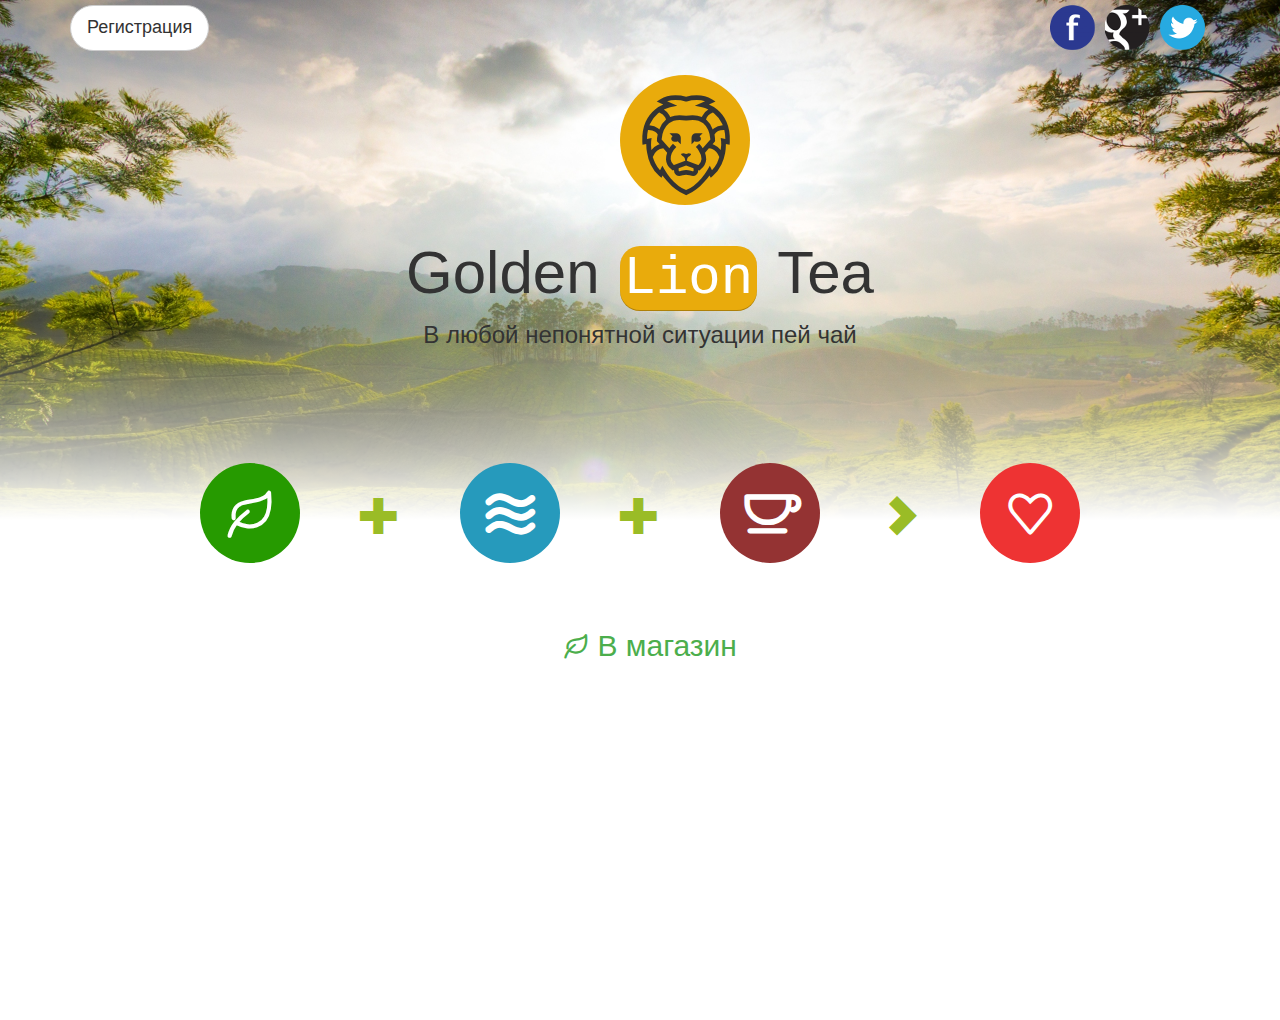
<file: index.html>
<!DOCTYPE html>
<html>
<head>
    <meta http-equiv="Content-Type" content="text/html; charset=utf-8">
    <title>Tea Joy</title>
    <link rel="stylesheet" type="text/css" href="/assets/bootstrap/css/bootstrap.min.css">
    <link rel="stylesheet" type="text/css" href="/assets/flaticon/flaticon.css">
    <link rel="stylesheet" type="text/css" href="/assets/homepage.css">
</head>
<body>

<div id="divider">
    <div class="smooth"></div>
    <div class="item"></div>
</div>

<div id="pane" class="container">
    <div class="row">
        <div class="col-lg-4" >
            <div id="reg">

                <a class="btn btn-lg btn-default" href="/reg.php">Регистрация</a>

                <!--<a href="/"><img src="/assets/img/logo.jpg"></a>-->
            </div>
        </div>

        <div class="col-lg-4" >
            <div id="logo">
                <span class="flaticon flaticon-lion5"></span>
                <!--<a href="/"><img src="/assets/img/logo.jpg"></a>-->
            </div>
        </div>

        <div class="col-lg-4">
            <div id="socials">
                <a class="item fb" target="_blank" href="http://facebook.com"></a>
                <a class="item gg" target="_blank" href="http://google.com"></a>
                <a class="item tw" target="_blank" href="http://twitter.com"></a>
            </div>
        </div>
    </div>

    <div class="row">
        <div class="col-lg-12">
            <h1 id="title" class="text-center">Golden<kbd id="lion">Lion</kbd>Tea</h1>

            <div id="slogan" class="text-center">В любой непонятной ситуации пей чай</div>

        </div>
    </div>

    <div id="equation" class="row">
        <div class="item item-leaf text-center">
            <div class="inner">
                <span class="flaticon flaticon-leaf37"></span>
            </div>
        </div>
        <div class="item text-center">
            <span class="sign glyphicon glyphicon-plus"></span>
        </div>
        <div class="item text-center">
            <div class="inner">
                <span class="flaticon flaticon-sea1"></span>
            </div>
        </div>
        <div class="item text-center">
            <span class="sign glyphicon glyphicon-plus"></span>
        </div>
        <div class="item item-cup text-center">
            <div class="inner">
                <span class="flaticon flaticon-tea19"></span>
            </div>
        </div>
        <div class="item text-center">
            <span class="sign glyphicon glyphicon-chevron-right"></span>
        </div>
        <div class="item item-heart text-center">
            <div class="inner">
                <span class="flaticon flaticon-like51"></span>
            </div>
        </div>
    </div>

    <div id="enter" class="row">
        <div class="col-lg-12 text-center">
                <span class="flaticon flaticon-leaf37">
                    <a href="/magaz.php">В магазин</a>
                </span>
        </div>
    </div>
</div>

</body>
</html>
</file>
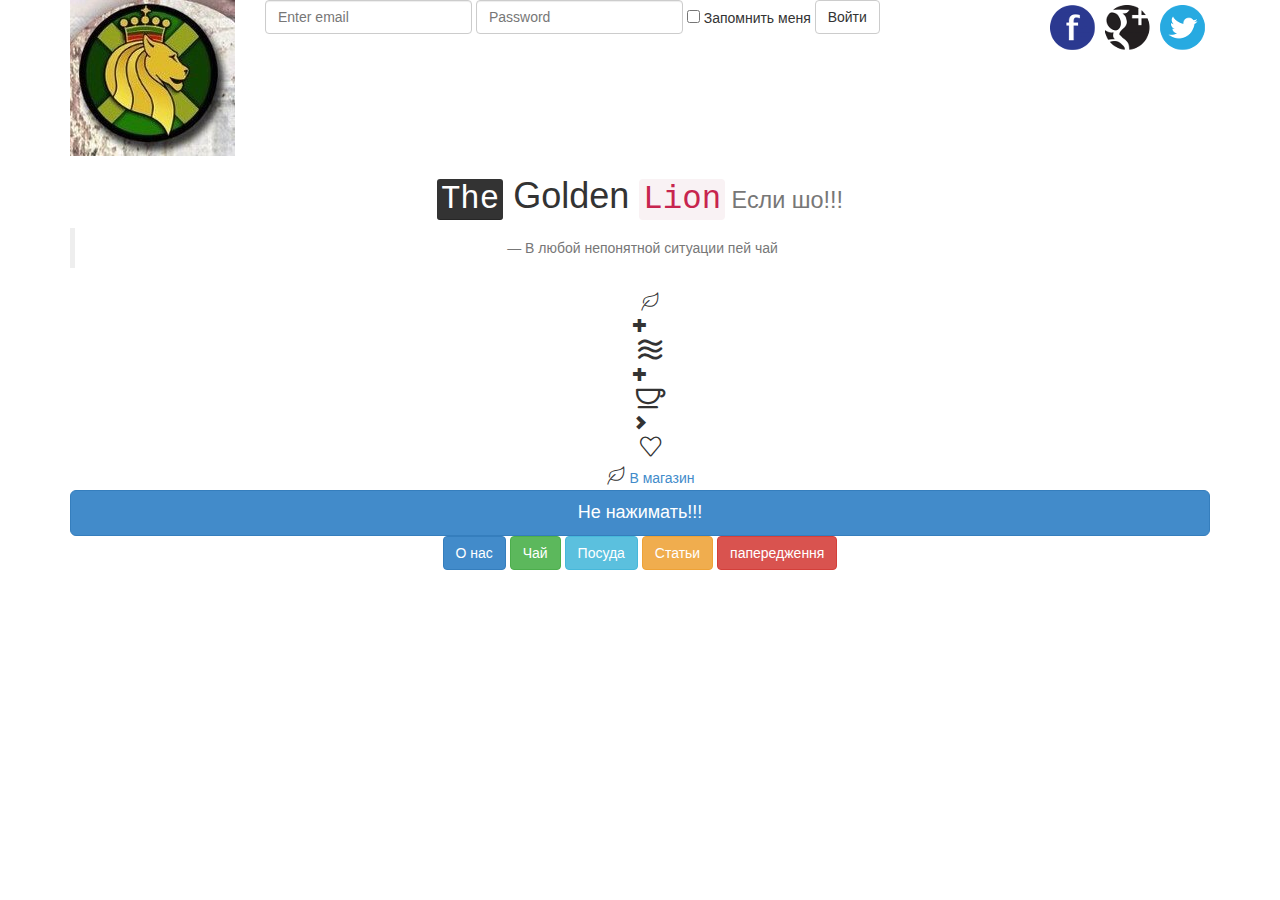
<file: 111.html>
<!DOCTYPE html>
<html>
<head>
    <meta http-equiv="Content-Type" content="text/html; charset=utf-8">
    <title>Tea Joy</title>
    <link rel="stylesheet" type="text/css" href="/assets/bootstrap/css/bootstrap.min.css">
    <link rel="stylesheet" type="text/css" href="/assets/flaticon/flaticon.css">
    <link rel="stylesheet" type="text/css" href="/assets/theme.css">
</head>
<body>

<div class="container">

    <div class="row">

        <div class="col-lg-2">
            <div id="logo">
                <a href="/"><img src="/assets/img/logo.jpg"></a>
            </div>
        </div>

        <div class="col-lg-8">
            <div id="mail">
                <form class="form-inline" role="form">
                    <div class="form-group">
                        <label class="sr-only" for="exampleInputEmail2">Email</label>
                        <input type="email" class="form-control" id="exampleInputEmail2" placeholder="Enter email">
                    </div>
                    <div class="form-group">
                        <label class="sr-only" for="exampleInputPassword2">Пароль</label>
                        <input type="password" class="form-control" id="exampleInputPassword2" placeholder="Password">
                    </div>
                    <div class="checkbox">
                        <label>
                            <input type="checkbox"> Запомнить меня
                        </label>
                    </div>
                    <button type="submit" class="btn btn-default">Войти</button>
                </form>
            </div>
        </div>
        <div class="col-lg-2">
            <div id="socials">
                <a class="item fb" target="_blank" href="http://facebook.com"></a>
                <a class="item gg" target="_blank" href="http://google.com"></a>
                <a class="item tw" target="_blank" href="http://twitter.com"></a>
            </div>
        </div>
    </div>

    <div class="row">
        <div class="col-lg-12">
            <h1 id="title" class="text-center"><kbd>The</kbd> Golden <code>Lion</code><small> Если шо!!!</small></h1>
            <blockquote>
                <div id="slogan" class="text-center"><footer>В любой непонятной ситуации пей чай</footer></div>
            </blockquote>
        </div>
    </div>

    <div id="equation" class="row">
        <div class="item item-leaf text-center">
            <div class="inner">
                <span class="flaticon flaticon-leaf37"></span>
            </div>
        </div>
        <div class="item text-center">
            <span class="sign glyphicon glyphicon-plus"></span>
        </div>
        <div class="item text-center">
            <div class="inner">
                <span class="flaticon flaticon-sea1"></span>
            </div>
        </div>
        <div class="item text-center">
            <span class="sign glyphicon glyphicon-plus"></span>
        </div>
        <div class="item item-cup text-center">
            <div class="inner">
                <span class="flaticon flaticon-tea19"></span>
            </div>
        </div>
        <div class="item text-center">
            <span class="sign glyphicon glyphicon-chevron-right"></span>
        </div>
        <div class="item item-heart text-center">
            <div class="inner">
                <span class="flaticon flaticon-like51"></span>
            </div>
        </div>
    </div>

    <div id="enter" class="row">
        <div class="col-lg-12 text-center">
                <span class="flaticon flaticon-leaf37">
                <a href="/size">В магазин</a>
        </div>
    </div>
    <div id="nunu" class="row">
        <div class="col-lg-12 text-center">
            <a href="/assets/index3"><button type="button" class="btn btn-primary btn-lg btn-block">Не нажимать!!!</button></a>

        </div>




        <div id="baton" class="row">
            <div class="col-lg-12 text-center">

                <!-- Provides extra visual weight and identifies the primary action in a set of buttons -->
                <button type="button" class="btn btn-primary">О нас</button>

                <!-- Indicates a successful or positive action -->
                <button type="button" class="btn btn-success">Чай</button>

                <!-- Contextual button for informational alert messages -->
                <button type="button" class="btn btn-info">Посуда</button>

                <!-- Indicates caution should be taken with this action -->
                <button type="button" class="btn btn-warning">Статьи</button>

                <!-- Indicates a dangerous or potentially negative action -->
                <button type="button" class="btn btn-danger">папередження</button>

            </div>

        </div>
    </div>

</body>
</html>
</file>
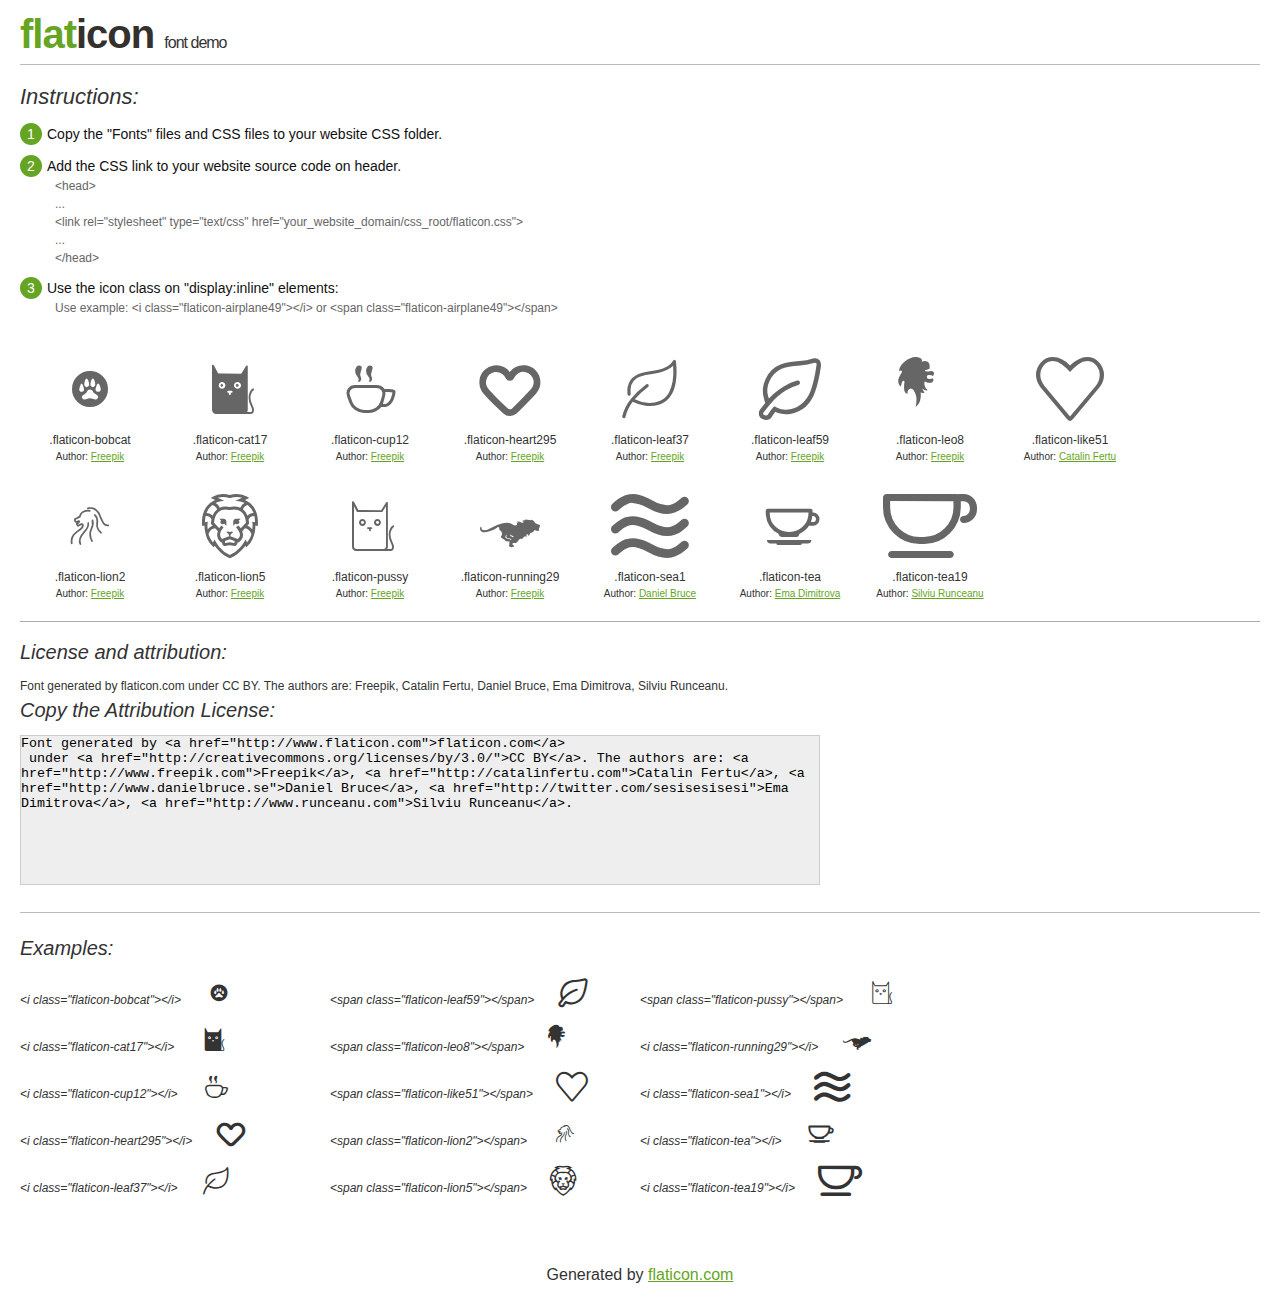
<file: assets/flaticon/flaticon.html>
<!DOCTYPE html>
<html>

<head>
    <title>Flaticon WebFont</title>
    <link rel="stylesheet" type="text/css" href="flaticon.css">
    <meta charset="UTF-8">
    <style>
    body {
        font-family: sans-serif;
        line-height: 1.5;
        font-size: 16px;
        padding: 20px;
        color:#333;
    }
    * {
        -moz-box-sizing: border-box;
        -webkit-box-sizing: border-box;
        box-sizing: border-box;
        margin: 0;
        padding: 0;
    }
    [class^="flaticon-"]:before, [class*=" flaticon-"]:before, [class^="flaticon-"]:after, [class*=" flaticon-"]:after {
        font-family: Flaticon;
        font-size: 30px;
        font-style: normal;
        margin-left: 20px;
        color: #333;
    }
    .image p {
		font-size: 12px;
		margin: 0px;
		clear: none;
		width: 300px;
		line-height: 40px;
	}
    .text {
        float: left;
        font-size:14px;
        margin-top: 15px;
    }
    .text ul {
        margin-left:0px;
        color:#111;
        margin-bottom:20px;
    }
    .text .ex {
        font-size:12px;
        color:#666;
        margin-left:35px;
        display:block;
    }
    .text ul li {
        margin-top:10px;
        list-style:none;
    }
    .num {
        background:#66A523;
        color:#fff;
        border-radius:20px;
        padding:1px;
        display:inline-block;
        width:22px;
        height:22px;
        text-align:center;
        margin-right: 5px;
    }
    .text ul strong {
        font-weight:normal;
        color:#000;
    }
    .image {
        width: 280px;
        float: left;
        margin-bottom: 15px;
        margin-right: 30px;
    }
    #glyphs {
        clear: both;
    }
    .image p:nth-child(even) i {
        clear: none;
    }
    .glyph {
        display: inline-block;
        width: 120px;
        margin: 10px;
        text-align: center;
        vertical-align: top;
        background: #FFF;
    }
    .glyph .glyph-icon {
        padding: 10px;
        display: block;
        font-family:"Flaticon";
        font-size: 64px;
        line-height: 1;
    }
    .glyph .glyph-icon:before {
        font-size: 64px;
        color: #666;
        margin-left: 0;
    }
    .class-name {
        font-size: 12px;
    }
    .author-name {
		font-size: 10px;
	}
	a{
		color: #66A523;
	}
    .instructions {
        font-style:italic;
        font-size:22px;
        margin-bottom:10px;
    }
    .iconsuse {
        font-size:22px;
        font-style:italic;
        padding-top:20px;
        margin-top:20px;
        border-top:1px solid #bbb;
    }
    .usetitle {
        margin-bottom: 10px;
        font-size: 20px;
        font-style: italic;
    }
    .class-name:last-child {
        font-size: 10px;
        color:#888;
    }
    .class-name:last-child a {
        font-size: 10px;
        color:#555;
    }
    .class-name:last-child a:hover {
        color:#66A523;
    }
    .glyph > input {
        display: block;
        width: 100px;
        margin: 5px auto;
        text-align: center;
        font-size: 12px;
        cursor: text;
    }
    .glyph > input.icon-input {
        font-family:"Flaticon";
        font-size: 16px;
        margin-bottom: 10px;
    }
    h1.logo {
        font-size: 40px;
        letter-spacing: -1px;
        margin-top: -16px;
        text-transform: lowercase;
        border-bottom:1px solid #bbb;
    }
    h1.logo strong {
        font-size: 16px;
        font-family:sans-serif;
        font-weight:normal;
        color:#333;
    }
    h1.logo a {
        color:#34302d;
        text-decoration: none;
    }
    h1.logo a span {
        color:#66A523;
    }
    #footer {
        padding-top:40px;
        clear:both;
        text-align:center;
    }
    #footer a {
        color:#66A523;
    }
    textarea {
		margin: 0px;
		width: 800px;
		height: 150px;
		border: 1px solid #CCC;
		resize: none;
		background: #EEE;
    }
    .author-link, .attrDiv a{
    	font-size: 12px;
    	color: #333;
    	text-decoration: none;
    }
    .external {
    	display: block;
    }
    .attrDiv {
		font-size: 12px;
	}
    .attribution {
        border-top: 1px solid #AAA;
        margin: 10px 0;
        padding-top: 15px;
    }
    </style>
</head>

<body>
    <header>
        <h1 class="logo">
            <a href="http://www.flaticon.com">
                <span>FLAT</span>ICON</a>
            <strong>Font Demo</strong>
        </h1>
    </header>

    <section class="demo">
        <div class="text">

            <div class="instructions">Instructions:</div>

            <ul>
                <li>
                    <p>
                        <span class="num">1</span>Copy the "Fonts" files and CSS files to your website CSS folder.
                </li>
                <li>
                    <p>
                        <span class="num">2</span>Add the CSS link to your website source code on header.
                        <br />
                        <span class="ex">&lt;head&gt;
                            <br/>...
                            <br/>&lt;link rel="stylesheet" type="text/css" href="your_website_domain/css_root/flaticon.css"&gt;
                            <br/>...
                            <br/>&lt;/head&gt;</span>
                </li>

                <li>
                    <p>
                        <span class="num">3</span>Use the icon class on "display:inline" elements:
                        <br />
                        <span class="ex">Use example: &lt;i class=&quot;flaticon-airplane49&quot;&gt;&lt;/i&gt; or &lt;span class=&quot;flaticon-airplane49&quot;&gt;&lt;/span&gt;</span>
                </li>
            </ul>
        </div>

    </section>

    <section id="glyphs"><div class="glyph">
		<div class="glyph-icon flaticon-bobcat"></div>
		<div class="class-name">.flaticon-bobcat</div><div class="author-name">Author: <a href="http://www.flaticon.com/free-icon/bobcat-footprint_22717">Freepik</a></div></div><div class="glyph">
		<div class="glyph-icon flaticon-cat17"></div>
		<div class="class-name">.flaticon-cat17</div><div class="author-name">Author: <a href="http://www.flaticon.com/free-icon/cat-in-black-silhouette_29670">Freepik</a></div></div><div class="glyph">
		<div class="glyph-icon flaticon-cup12"></div>
		<div class="class-name">.flaticon-cup12</div><div class="author-name">Author: <a href="http://www.flaticon.com/free-icon/cup-of-hot-coffee-or-tea_14454">Freepik</a></div></div><div class="glyph">
		<div class="glyph-icon flaticon-heart295"></div>
		<div class="class-name">.flaticon-heart295</div><div class="author-name">Author: <a href="http://www.flaticon.com/free-icon/heart-outline_61406">Freepik</a></div></div><div class="glyph">
		<div class="glyph-icon flaticon-leaf37"></div>
		<div class="class-name">.flaticon-leaf37</div><div class="author-name">Author: <a href="http://www.flaticon.com/free-icon/leaf-hand-drawn-shape_35624">Freepik</a></div></div><div class="glyph">
		<div class="glyph-icon flaticon-leaf59"></div>
		<div class="class-name">.flaticon-leaf59</div><div class="author-name">Author: <a href="http://www.flaticon.com/free-icon/leaf-outlined-natural-shape_58339">Freepik</a></div></div><div class="glyph">
		<div class="glyph-icon flaticon-leo8"></div>
		<div class="class-name">.flaticon-leo8</div><div class="author-name">Author: <a href="http://www.flaticon.com/free-icon/leo-zodiac-sign-symbol_47413">Freepik</a></div></div><div class="glyph">
		<div class="glyph-icon flaticon-like51"></div>
		<div class="class-name">.flaticon-like51</div><div class="author-name">Author: <a href="http://www.flaticon.com/free-icon/like-heart-outline-symbol_54966">Catalin Fertu</a></div></div><div class="glyph">
		<div class="glyph-icon flaticon-lion2"></div>
		<div class="class-name">.flaticon-lion2</div><div class="author-name">Author: <a href="http://www.flaticon.com/free-icon/lion-head-side-view-outline_26468">Freepik</a></div></div><div class="glyph">
		<div class="glyph-icon flaticon-lion5"></div>
		<div class="class-name">.flaticon-lion5</div><div class="author-name">Author: <a href="http://www.flaticon.com/free-icon/lion-face-outlined-front_58593">Freepik</a></div></div><div class="glyph">
		<div class="glyph-icon flaticon-pussy"></div>
		<div class="class-name">.flaticon-pussy</div><div class="author-name">Author: <a href="http://www.flaticon.com/free-icon/pussy-cat-cartoon-outline-variant_29662">Freepik</a></div></div><div class="glyph">
		<div class="glyph-icon flaticon-running29"></div>
		<div class="class-name">.flaticon-running29</div><div class="author-name">Author: <a href="http://www.flaticon.com/free-icon/running-lion_47222">Freepik</a></div></div><div class="glyph">
		<div class="glyph-icon flaticon-sea1"></div>
		<div class="class-name">.flaticon-sea1</div><div class="author-name">Author: <a href="http://www.flaticon.com/free-icon/sea_3491">Daniel Bruce</a></div></div><div class="glyph">
		<div class="glyph-icon flaticon-tea"></div>
		<div class="class-name">.flaticon-tea</div><div class="author-name">Author: <a href="http://www.flaticon.com/free-icon/tea-cup-from-side-view_11087">Ema Dimitrova</a></div></div><div class="glyph">
		<div class="glyph-icon flaticon-tea19"></div>
		<div class="class-name">.flaticon-tea19</div><div class="author-name">Author: <a href="http://www.flaticon.com/free-icon/tea-cup_53819">Silviu Runceanu</a></div></div></section>

<section class="attribution">

	<div class="usetitle">License and attribution:</div><div class="attrDiv">Font generated by <a href="http://www.flaticon.com">flaticon.com</a>
 under <a href="http://creativecommons.org/licenses/by/3.0/">CC BY</a>. The authors are: <a href="http://www.freepik.com">Freepik</a>, <a href="http://catalinfertu.com">Catalin Fertu</a>, <a href="http://www.danielbruce.se">Daniel Bruce</a>, <a href="http://twitter.com/sesisesisesi">Ema Dimitrova</a>, <a href="http://www.runceanu.com">Silviu Runceanu</a>.</div><div class="usetitle">Copy the Attribution License:</div>

<textarea onclick="this.focus();this.select();">Font generated by &lt;a href=&quot;http://www.flaticon.com&quot;&gt;flaticon.com&lt;/a&gt;
 under &lt;a href=&quot;http://creativecommons.org/licenses/by/3.0/&quot;&gt;CC BY&lt;/a&gt;. The authors are: &lt;a href=&quot;http://www.freepik.com&quot;&gt;Freepik&lt;/a&gt;, &lt;a href=&quot;http://catalinfertu.com&quot;&gt;Catalin Fertu&lt;/a&gt;, &lt;a href=&quot;http://www.danielbruce.se&quot;&gt;Daniel Bruce&lt;/a&gt;, &lt;a href=&quot;http://twitter.com/sesisesisesi&quot;&gt;Ema Dimitrova&lt;/a&gt;, &lt;a href=&quot;http://www.runceanu.com&quot;&gt;Silviu Runceanu&lt;/a&gt;.</textarea>

</section>

<section class="iconsuse">
    	<div class="usetitle">Examples:</div>
		<div class="image"><p>&lt;i class=&quot;flaticon-bobcat&quot;&gt;&lt;/i&gt; <i class="flaticon-bobcat"></i></p><p>&lt;i class=&quot;flaticon-cat17&quot;&gt;&lt;/i&gt; <i class="flaticon-cat17"></i></p><p>&lt;i class=&quot;flaticon-cup12&quot;&gt;&lt;/i&gt; <i class="flaticon-cup12"></i></p><p>&lt;i class=&quot;flaticon-heart295&quot;&gt;&lt;/i&gt; <i class="flaticon-heart295"></i></p><p>&lt;i class=&quot;flaticon-leaf37&quot;&gt;&lt;/i&gt; <i class="flaticon-leaf37"></i></p></div><div class="image"><p>&lt;span class=&quot;flaticon-leaf59&quot;&gt;&lt;/span&gt; <span class="flaticon-leaf59"></span></p><p>&lt;span class=&quot;flaticon-leo8&quot;&gt;&lt;/span&gt; <span class="flaticon-leo8"></span></p><p>&lt;span class=&quot;flaticon-like51&quot;&gt;&lt;/span&gt; <span class="flaticon-like51"></span></p><p>&lt;span class=&quot;flaticon-lion2&quot;&gt;&lt;/span&gt; <span class="flaticon-lion2"></span></p><p>&lt;span class=&quot;flaticon-lion5&quot;&gt;&lt;/span&gt; <span class="flaticon-lion5"></span></p></div><div class="image"><p>&lt;span class=&quot;flaticon-pussy&quot;&gt;&lt;/span&gt; <span class="flaticon-pussy"></span></p><p>&lt;i class=&quot;flaticon-running29&quot;&gt;&lt;/i&gt; <i class="flaticon-running29"></i></p><p>&lt;i class=&quot;flaticon-sea1&quot;&gt;&lt;/i&gt; <i class="flaticon-sea1"></i></p><p>&lt;i class=&quot;flaticon-tea&quot;&gt;&lt;/i&gt; <i class="flaticon-tea"></i></p><p>&lt;i class=&quot;flaticon-tea19&quot;&gt;&lt;/i&gt; <i class="flaticon-tea19"></i></p></div>
</section>
<div id="footer">
    <div>Generated by <a href="http://www.flaticon.com">flaticon.com</a>
    </div>
</div>
	</body>
</html>
</file>
<file: assets/flaticon/flaticon.css>
@font-face {
	font-family: "Flaticon";
	src: url("flaticon.eot");
	src: url("flaticon.eot#iefix") format("embedded-opentype"),
	url("flaticon.woff") format("woff"),
	url("flaticon.ttf") format("truetype"),
	url("flaticon.svg") format("svg");
	font-weight: normal;
	font-style: normal;
}
[class^="flaticon-"]:before, [class*=" flaticon-"]:before,
[class^="flaticon-"]:after, [class*=" flaticon-"]:after {   
	font-family: Flaticon;
        font-size: 20px;
font-style: normal;
margin-left: 20px;
}.flaticon-bobcat:before {
	content: "\e000";
}
.flaticon-cat17:before {
	content: "\e001";
}
.flaticon-cup12:before {
	content: "\e002";
}
.flaticon-heart295:before {
	content: "\e003";
}
.flaticon-leaf37:before {
	content: "\e004";
}
.flaticon-leaf59:before {
	content: "\e005";
}
.flaticon-leo8:before {
	content: "\e006";
}
.flaticon-like51:before {
	content: "\e007";
}
.flaticon-lion2:before {
	content: "\e008";
}
.flaticon-lion5:before {
	content: "\e009";
}
.flaticon-pussy:before {
	content: "\e00a";
}
.flaticon-running29:before {
	content: "\e00b";
}
.flaticon-sea1:before {
	content: "\e00c";
}
.flaticon-tea:before {
	content: "\e00d";
}
.flaticon-tea19:before {
	content: "\e00e";
}
</file>
<file: assets/homepage.css>
* {
    font-family: "Arial";
}

body {
    background: url("img/fon2.jpg") no-repeat;
    background-size: 100%
}

#divider {
    position: absolute;
    top: 320px;
    left: 0;
    width: 100%;
}

#divider .smooth {
    height: 200px;
    background-image: -webkit-gradient(
        linear, left bottom, left top, from(rgba(255,255,255,1)),
        to(rgba(255,255,255,0))
    );
}

#divider .item {
    height: 500px;
    background: #fff;
}

#reg {
    margin-top: 5px;
}

#reg .btn-default{
    font-size: 18px;
    line-height: 1.33;
    border-radius: 26px;
}

#pane {
    position: relative;
}

#logo {
    float: right;
    overflow: hidden;
    margin-top: 65px;
    margin-right: 60px;
}

#logo .flaticon {
    background-color: #333;
    border-radius: 65px;
    margin: 10px;
    display: inline-block;
    width: 130px;
    height: 130px;
}

#logo .flaticon:before {
    font-size: 100px;
    color: #333;
    padding-left: 2px;
}

#logo .flaticon {
    background-color: #E9AB0C;
}

#lion {
    background-color: #E9AB0C;
    border-radius: 20px;
    margin: 20px;
}

#name {
    clear: both;
    text-align: center;
    font-size: 40px;
}

#title {
    font-size: 60px;
    margin-top: 25px;
}

#slogan {
    font-size: 24px;
}

/* Social buttons */
#socials {
    float: right;
    overflow: hidden;
}

#socials .item {
    float: left;
    margin:5px;
    background: url("/assets/img/sociocons.png") no-repeat 0 0;
    width: 45px;
    height: 45px;
}

#socials .item.fb {
    background: url("/assets/img/sociocons.png") no-repeat 0 0;
}

#socials .item.tw {
    background: url("/assets/img/sociocons.png") no-repeat -49px 0;
}

#socials .item.gg {
    background: url("/assets/img/sociocons.png") no-repeat -103px 0;
}

#equation {
    margin-top: 110px;
}

#equation .sign {
    font-size: 40px;
    color: #9abc26;
    line-height: 102px;
}

#equation .item {
    float: left;
    width: 100px;
    margin: 0 15px;
}

#equation .item:first-child {
    margin-left: 145px;
}

#equation .inner {
    font-size: 40px;
    color: #ffffff;
    background: #269abc;
    border-radius: 50px;
    width: 100px;
    height: 100px;
    line-height: 102px;
    margin: auto;
}

#equation .flaticon:before {
    font-size: 40px;
    font-weight: bold;
    margin-left: 0;
}

#equation .item.item-leaf .inner {
    background: #269a00;
}

#equation .item.item-cup .inner {
    background: #943333;
}

#equation .item.item-heart .inner {
    background: #EE3333;
}

#equation .item .flaticon-leaf37:before {
    font-size: 50px;
}

#equation .item .flaticon-tea19:before {
    font-size: 38px;
    margin-right: -5px;
}

#equation .item .flaticon-like51:before {
    font-size: 40px;
    font-weight: bolder;
}

#enter {
    margin-top: 60px;
    font-size: 30px;
}

#enter * {    color: #4cae4c;
    text-decoration: none;
}

#enter .flaticon:before {
    font-size: 26px;
    font-weight: bold;
}
</file>
<file: assets/theme.css>
* {
    font-family: "Arial";
}

body {
}

#reg {
    text-align: center;
    margin-top: 5px;
}

#reg .btn-default{
    font-size: 18px;
    line-height: 1.33;
    border-radius: 26px;
}

#pane {
    position: relative;
}

#pane-left {
text-align: center;
}

#search .form-group {


}


#logo {
}

#logo .flaticon {
    background-color: #333;
    border-radius: 65px;
    margin: 10px;
    display: inline-block;
    width: 130px;
    height: 130px;
}

#logo .flaticon:before {
    font-size: 100px;
    color: #333;
    padding-left: 2px;
}

#logo .flaticon {
    background-color: #E9AB0C;
}

#lion {
    background-color: #E9AB0C;
    border-radius: 20px;
    margin: 20px;
}

/* Social buttons */
#socials {
    float: right;
    overflow: hidden;
}

#socials .item {
    float: left;
    margin:5px;
    background: url("/assets/img/sociocons.png") no-repeat 0 0;
    width: 45px;
    height: 45px;
}

#socials .item.fb {
    background: url("/assets/img/sociocons.png") no-repeat 0 0;
}

#socials .item.tw {
    background: url("/assets/img/sociocons.png") no-repeat -49px 0;
}

#socials .item.gg {
    background: url("/assets/img/sociocons.png") no-repeat -103px 0;
}



.article {
    height: 220px;
    margin-top: 10px;
    overflow: hidden;
    position: relative;
    /*border: double #000000;*/
    /*border-width: 3px 7px 7px 4px;*/

}

.article.odd {


}


.baton {
    float: right;
    text-align: center;
    margin-right: 270px;
}

.baton2 {
    float: left;
    text-align: center;
    margin-left: 330px;
}

.article .title {

    margin-left: 220px;
}

.article .title * {
    text-align: center;
}

.article.odd .title {

    margin-left: 0;
    margin-right: 220px;


}

.article .image {
    position: relative;
    float:left;
    width: 0px;
    height: 200px;
}

.article .image * {
    position: absolute;
    top: 0;
    left: 0;
}

.article .text {
    float:left;
    margin-left: 220px;
}

.article.odd .image {
    float:right;
}

.article.odd .image * {
    right: 0;
    left: auto;
}

.article.odd .text {
    float:right;
    margin-left: 0px;
    margin-right: 220px;
}

.image-thumb {
    width:40px;
    height: 40px;
    border: 1px solid #dddddd;
    border-radius: 20px;
    padding: 4px;
}

.image-thumb-large {
    width:200px;
    height: 200px;
    border: 1px solid #dddddd;
    border-radius: 100px;
    padding: 4px;
}

.widget + .widget {
    margin-top: 40px;
}

.widget .item + .item {
    margin-top: 10px;
}

.widget .image-thumb {
    margin-right: 10px;
}

#menu {
    margin-top: 15px;
    border: none;
    background: transparent;
}

#menu-container {
    margin-top: -80px;
}

@media (min-width: 800px) {

    #menu-container {
        /*border-top: 1px solid #cccccc;*/
        border-bottom: 1px solid #e7e7e7;
        /*background: #333;*/
        margin-bottom: 60px;
    }

    #menu-container nav {
        margin: 0px;
    }

    #menu .container-fluid,
    #menu .navbar-collapse,
    #menu form {
        padding-right: 0px;
    }

    #menu .navbar-nav>li>a {
        padding-top: 10px;
        padding-bottom: 20px;
    }

    #menu form {
        margin-top: 5px;
    }
}
</file>
